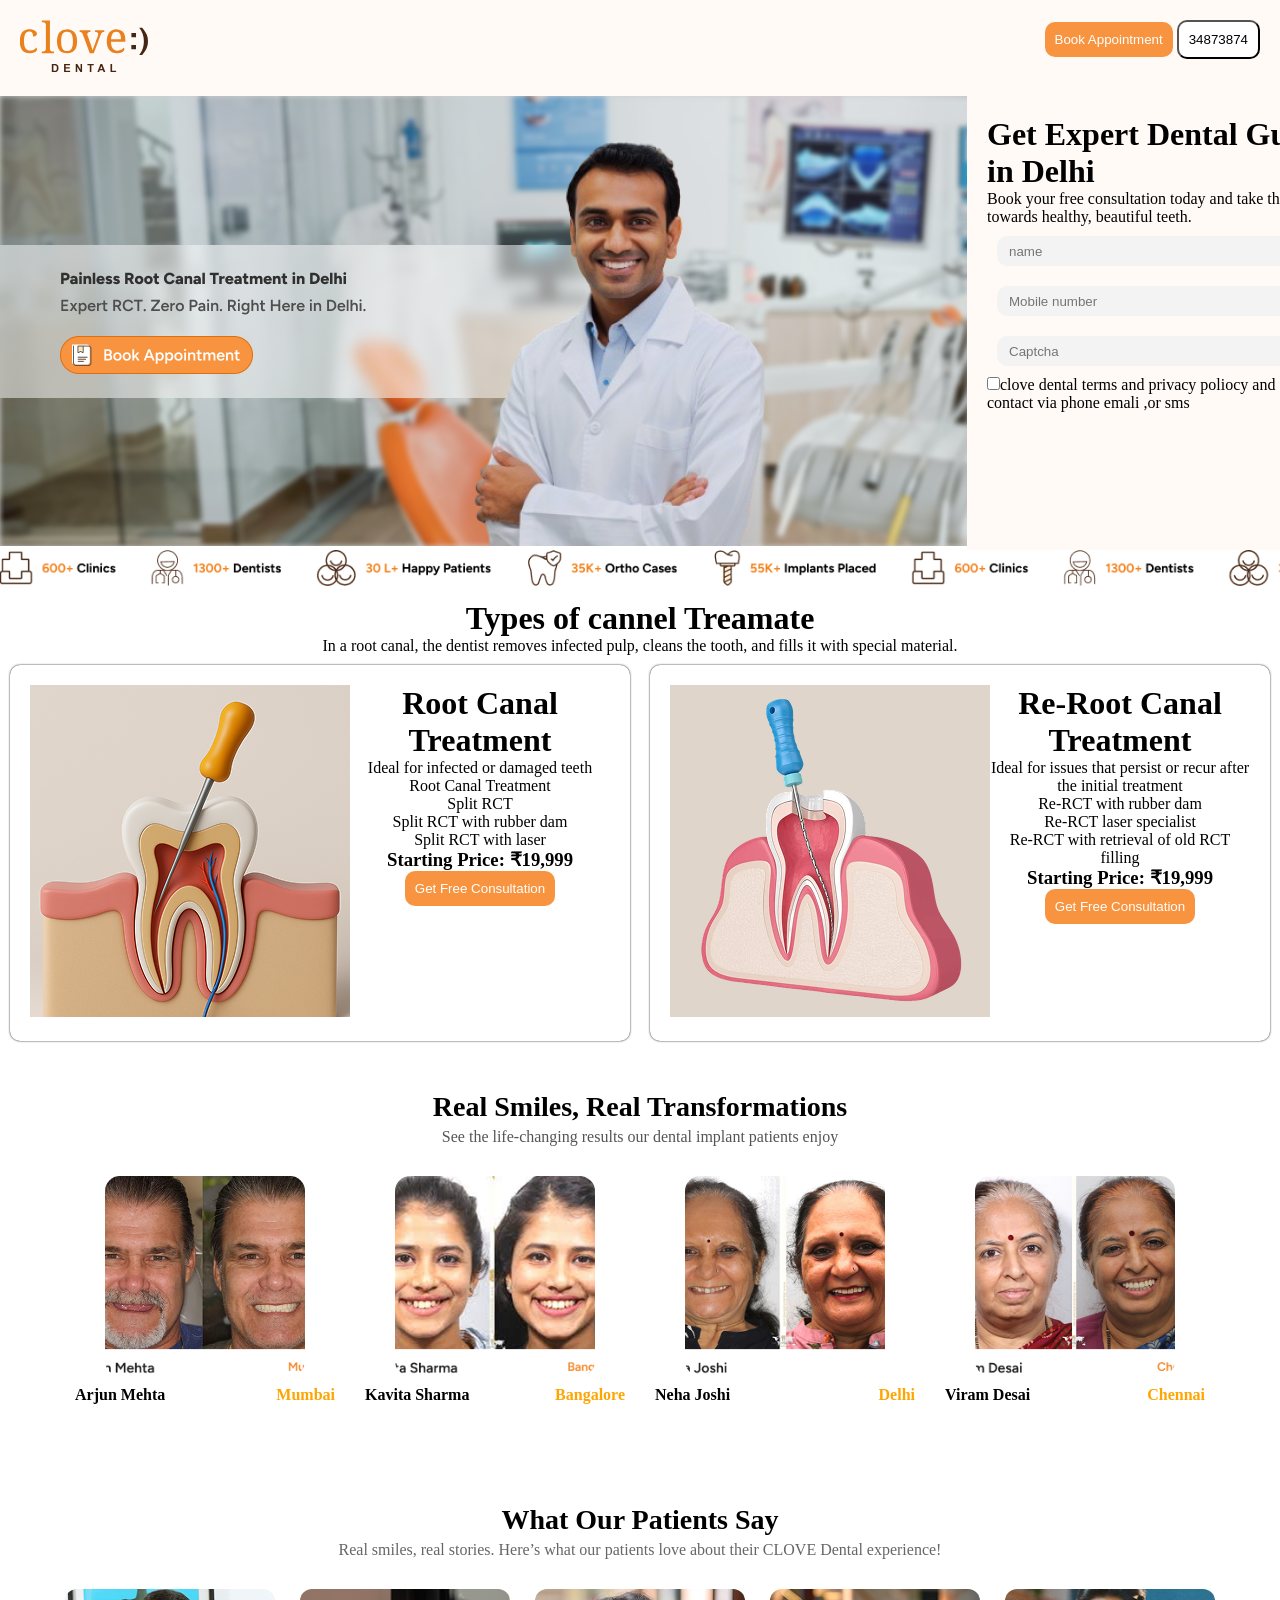
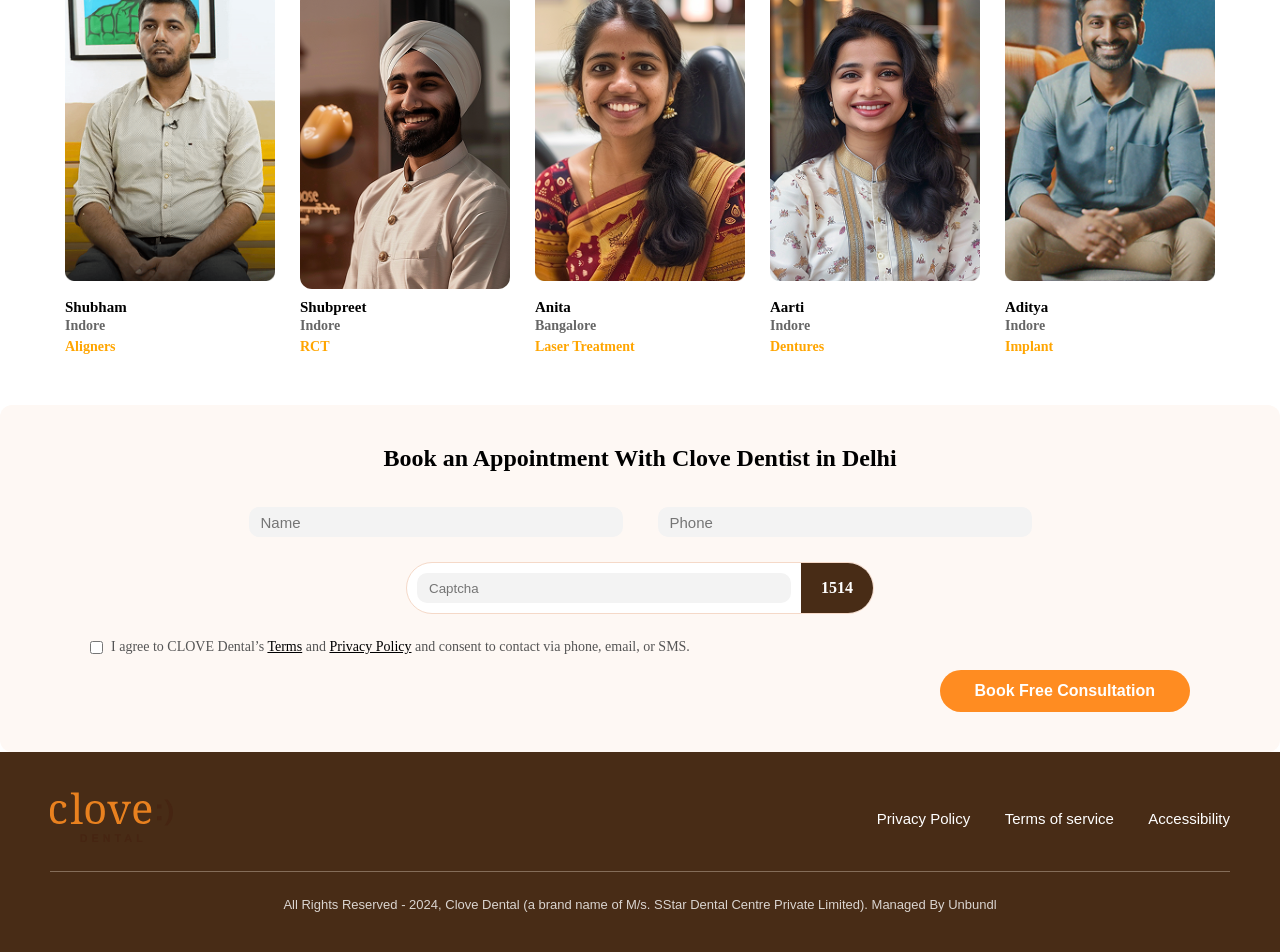
<file: index.html>
<!DOCTYPE html>
<html lang="en">
  <head>
    <meta charset="UTF-8" />
    <meta name="viewport" content="width=device-width, initial-scale=1.0" />
    <title>Your Landing Page Title</title>
    <link rel="stylesheet" href="style.css" />
  </head>
  <body>
    <div>
      <nav class="nav">
        <div><img src="./images/clove logo.svg" /></div>
        <div>
          <button
            style="
              background-color: #f8943f;
              color: white;
              border-width: 0px;
              padding: 10px;
              border-radius: 10px;
            "
          >
            Book Appointment
          </button> 
          <button
            style="
              background-color: white;
              color: black;
              border-width: 2px;
              padding: 10px;
              border-radius: 10px;
            "
          >
            34873874
          </button>
        </div>
      </nav>
      <div style="display: flex">
        <div>
          <img src="./images/homepagephot.png" />
        </div>
        <div class="card">
          <h1>Get Expert Dental Guidance in Delhi</h1>
          <p>
            Book your free consultation today and take the first step towards
            healthy, beautiful teeth.
          </p>
          <form>
            <input type="text" placeholder="name" />
            <input type="number" placeholder="Mobile number" />
            <input type="text" placeholder="Captcha" />
            <input type="checkbox" id="check" /><label
              >clove dental terms and privacy poliocy and consent to contact via
              phone emali ,or sms</label
            >
          </form>
        </div>
      </div>
      <img src="./images\propertites.png" width="1300px" />

      <div id="types of root cannel" class="rootcannel">
        <h1>Types of cannel Treamate</h1>
        <p>
          In a root canal, the dentist removes infected pulp, cleans the tooth,
          and fills it with special material.
        </p>
<div style="display: flex; justify-content: space-around;">
<div class="cardcannel">
  <div>
    <img src="./images/rootcanneltrement.png" alt="Root Canal Treatment" />
  </div>
  <div>
    <h1>Root Canal Treatment</h1>
    <p>Ideal for infected or damaged teeth</p>

    <ul type="none">
      <li>Root Canal Treatment</li>
      <li>Split RCT</li>
      <li>Split RCT with rubber dam</li>
      <li>Split RCT with laser</li>
    </ul>

    <h3>Starting Price: ₹19,999</h3>
          <button
            style="
              background-color: #f8943f;
              color: white;
              border-width: 0px;
              padding: 10px;
              border-radius: 10px;
            "
          >
            Get Free Consultation
          </button>
  </div>
</div>
 
<div class="cardcannel">
  <div>
    <img src="./images/rerootcannel.png" alt="Re-Root Canal Treatment" />
  </div>
  <div>
    <h1>Re-Root Canal Treatment</h1>
    <p>Ideal for issues that persist or recur after the initial treatment</p>

    <ul type="none">
      <li>Re-RCT with rubber dam</li>
      <li>Re-RCT laser specialist</li>
      <li>Re-RCT with retrieval of old RCT filling</li>
    </ul>

    <h3>Starting Price: ₹19,999</h3>
          <button
            style="
              background-color: #f8943f;
              color: white;
              border-width: 0px;
              padding: 10px;
              border-radius: 10px;
            "
          >
           Get Free Consultation
          </button>
  </div>
</div>
</div>
<div>
    
</div>
 <section class="transform-section">
  <h2>Real Smiles, Real Transformations</h2>
  <p>See the life-changing results our dental implant patients enjoy</p>

  <div class="transform-container">

    <!-- Card 1 -->
    <div class="transform-card">
      <div class="image-pair">
        <img src="./images/arjun.png" alt="Before">
      
      </div>
      <div class="info">
        <span class="name">Arjun Mehta</span>
        <span class="city">Mumbai</span>
      </div>
    </div>

    <!-- Card 2 -->
    <div class="transform-card">
      <div class="image-pair">
        <img src="./images/kavita.png" alt="Before">
        
      </div>
      <div class="info">
        <span class="name">Kavita Sharma</span>
        <span class="city">Bangalore</span>
      </div>
    </div>

    <!-- Card 3 -->
    <div class="transform-card">
      <div class="image-pair">
        <img src="./images/neha.png" alt="Before">
        
      </div>
      <div class="info">
        <span class="name">Neha Joshi</span>
        <span class="city">Delhi</span>
      </div>
    </div>

    <!-- Card 4 -->
    <div class="transform-card">
      <div class="image-pair">
        <img src="./images/viram.png" alt="Before and after">
        
      </div>
      <div class="info">
        <span class="name">Viram Desai</span>
        <span class="city">Chennai</span>
      </div>
    </div>

  </div>
</section>

<section class="patient-section">
  <h2>What Our Patients Say</h2>
  <p class="subtitle">Real smiles, real stories. Here’s what our patients love about their CLOVE Dental experience!</p>

  <div class="patients-row">

    <!-- Card 1 -->
    <div class="patient-item">
      <img src="./images/subham.png" alt="">
      <div class="label">
        <span class="name">Shubham</span>
        <span class="city">Indore</span>
        <span class="treatment orange">Aligners</span>
      </div>
    </div>

    <!-- Card 2 -->
    <div class="patient-item">
      <img src="./images/singh.png" alt="">
      <div class="label">
        <span class="name">Shubpreet</span>
        <span class="city">Indore</span>
        <span class="treatment orange">RCT</span>
      </div>
    </div>

    <!-- Card 3 -->
    <div class="patient-item">
      <img src="./images/anita.png" alt="">
      <div class="label">
        <span class="name">Anita</span>
        <span class="city">Bangalore</span>
        <span class="treatment orange">Laser Treatment</span>
      </div>
    </div>

    <!-- Card 4 -->
    <div class="patient-item">
      <img src="./images/arti.png" alt="">
      <div class="label">
        <span class="name">Aarti</span>
        <span class="city">Indore</span>
        <span class="treatment orange">Dentures</span>
      </div>
    </div>

    <!-- Card 5 -->
    <div class="patient-item">
      <img src="./images/aditya.png" alt="">
      <div class="label">
        <span class="name">Aditya</span>
        <span class="city">Indore</span>
        <span class="treatment orange">Implant</span>
      </div>
    </div>

    
     

  </div>
</section>
<section class="appointment-section">
  <h2>Book an Appointment With Clove Dentist in Delhi</h2>

  <form class="appointment-form">

    <input type="text" placeholder="Name" class="input-field" />

    <input type="text" placeholder="Phone" class="input-field" />

    <!-- Captcha -->
    <div class="captcha-box">
      <input type="text" placeholder="Captcha" class="captcha-input" />
      <div class="captcha-value">1514</div>
    </div>

    <!-- Checkbox + terms -->
    <div class="terms-row">
      <input type="checkbox" />
      <label>I agree to CLOVE Dental’s <a href="#">Terms</a> and <a href="#">Privacy Policy</a> and consent to contact via phone, email, or SMS.</label>
    </div>

    <!-- Submit Button -->
    <button type="submit" class="book-btn">Book Free Consultation</button>

  </form>
</section>
<footer class="clove-footer">
  <div class="footer-top">
    <div class="footer-logo">
      <img src="./images/clove logo.svg" alt="Clove Dental" />
    </div>

    <div class="footer-links">
      <a href="#">Privacy Policy</a>
      <a href="#">Terms of service</a>
      <a href="#">Accessibility</a>
    </div>
  </div>

  <hr class="footer-line" />

  <p class="footer-copy">
    All Rights Reserved - 2024, Clove Dental (a brand name of M/s. SStar Dental Centre Private Limited). 
    Managed By Unbundl
  </p>
</footer>


        </div>
      </div>
    </div>

    <script src="script.js"></script>
  </body>
</html>
</file>
<file: style.css>
*{
    margin:0px;
    padding: 0px;
}


/* Mobile (default) */
.container { max-width: 100%; padding: 0 20px; }

/* Tablet */
@media (min-width: 768px) {
    .container { max-width: 720px; margin: 0 auto; }
}

/* Desktop */
@media (min-width: 1024px) {
    .container { max-width: 1000px; }
}

@media (min-width: 1440px) {
    .container { max-width: 1200px; }
}
.nav{
    background-color:#FFFAF5 ;
  
 
    display: flex;
    justify-content: space-between;
    padding: 20px;
}
.home{
    background-image: url();
}

.card{
     background-color:#FFFAF5 ;
     padding: 20px;
     

}

input[type="text"],
input[type="number"] {
  width: 350px;
  height: 30px;
  margin: 10px;
  border: none;
  border-radius: 10px;
  padding: 0 12px;
  outline: none;
  background: #f3f3f3;
  transition: 0.2s ease;
  margin: 10px;
}

input[type="text"]:focus,
input[type="number"]:focus {
  background: #ffffff;
  box-shadow: 0 0 0 2px #4a90e2;
}
.rootcannel{
 text-align: center;
 margin-top:10px;
}

.cardcannel{
    border: 2px solid black;
 box-shadow: 0px 0px 2px;
    border: 10px;
    border-radius: 10px;
    display: flex;
    width: 800px;
    margin: 10px;
    padding: 20px;

}
.transform-section {
  text-align: center;
  padding: 40px 20px;
}

.transform-section h2 {
  font-size: 28px;
  font-weight: 700;
  margin-bottom: 5px;
}

.transform-section p {
  color: #555;
  margin-bottom: 30px;
}

.transform-container {
  display: flex;
  gap: 30px;
  overflow-x: auto;
  padding-bottom: 20px;
  justify-content: center;
}

.transform-card {
  min-width: 260px;
  display: flex;
  flex-direction: column;
  align-items: center;
}

.image-pair {
  display: flex;
  gap: 0;
  border-radius: 15px;
  overflow: hidden;
}

.image-pair img {
  width: 200px;
  height: 200px;
  object-fit: cover;
}

.info {
  margin-top: 10px;
  display: flex;
  justify-content: space-between;
  width: 100%;
}

.name {
  font-weight: 600;
}

.city {
  color: orange;
  font-weight: 600;
}

.patient-section {
  text-align: center;
  padding: 40px 20px;
}

.patient-section h2 {
  font-size: 28px;
  font-weight: 700;
  margin-bottom: 5px;
}

.subtitle {
  color: #666;
  margin-bottom: 30px;
  font-size: 16px;
}

.patients-row {
  display: flex;
  justify-content: center;
  gap: 25px;
  overflow-x: auto;
  padding-bottom: 10px;
}

.patient-item {
  display: flex;
  flex-direction: column;
  align-items: center;
}

.patient-item img {
  width: 210px;
  height: 300px;
  object-fit: cover;
  border-radius: 12px;
}

.label {
  text-align: left;
  margin-top: 10px;
  width: 210px;
}

.label .name {
  display: block;
  font-weight: 600;
  font-size: 15px;
}

.label .city {
  display: block;
  font-size: 14px;
  color: #666;
  margin-top: 2px;
}

.label .treatment {
  display: block;
  margin-top: 5px;
  font-weight: 700;
  font-size: 14px;
}

.orange {
  color: orange;
}
.appointment-section {
  background: #fef8f4;
  padding: 40px 20px;
  text-align: center;
  border-radius: 12px;
}

.appointment-section h2 {
  font-size: 24px;
  font-weight: 700;
  margin-bottom: 25px;
}

/* Form Layout */
.appointment-form {
  display: flex;
  flex-wrap: wrap;
  justify-content: center;
  gap: 15px;
  max-width: 1100px;
  margin: auto;
}

.input-field {
  width: 300px;
  padding: 12px 16px;
  border: 1px solid #f5d9c8;
  border-radius: 30px;
  font-size: 15px;
  outline: none;
  background: #fff;
}

/* Captcha combined box */
.captcha-box {
  display: flex;
  border-radius: 30px;
  overflow: hidden;
  border: 1px solid #f5d9c8;
  background: #fff;
}

.captcha-input {
  padding: 12px 16px;
  border: none;
  width: 200px;
  outline: none;
}

.captcha-value {
  background: #482c16;
  color: #fff;
  padding: 12px 20px;
  font-weight: 600;
  display: flex;
  align-items: center;
}

/* Terms row */
.terms-row {
  display: flex;
  align-items: center;
  gap: 8px;
  width: 100%;
  justify-content: flex-start;
  max-width: 1100px;
  margin-top: 10px;
}

.terms-row label {
  font-size: 14px;
  color: #555;
}

.terms-row a {
  color: #000;
  text-decoration: underline;
}

/* Button */
.book-btn {
  background: #ff8c21;
  color: #fff;
  border: none;
  padding: 12px 35px;
  border-radius: 30px;
  font-size: 16px;
  font-weight: 600;
  cursor: pointer;
  transition: 0.3s;
  margin-left: auto;
}

.book-btn:hover {
  background: #e67612;
}.clove-footer {
  background: #482c16; /* deep brown */
  color: #fff;
  padding: 40px 50px;
  font-family: sans-serif;
}

.footer-top {
  display: flex;
  justify-content: space-between;
  align-items: center;
}

.footer-logo img {
  height: 50px;
}

.footer-links a {
  color: #fff;
  text-decoration: none;
  margin-left: 30px;
  font-size: 15px;
}

.footer-links a:hover {
  text-decoration: underline;
}

.footer-line {
  margin: 25px 0;
  border: none;
  border-top: 1px solid #bfae9c;
  opacity: 0.5;
}

.footer-copy {
  text-align: center;
  font-size: 13px;
  opacity: 0.8;
}
/* ============================
   RESPONSIVE BREAKPOINTS
   ============================ */

/* --- Tablet (max-width: 1024px) --- */
@media (max-width: 1024px) {

  .cardcannel {
    width: 100%;
    flex-direction: column;
    text-align: center;
  }

  .transform-container,
  .patients-row {
    justify-content: flex-start;
  }

  .appointment-form {
    gap: 10px;
  }

  .book-btn {
    margin-left: 0;
    width: auto;
  }

  .footer-top {
    flex-direction: column;
    gap: 20px;
  }
}


/* --- Mobile (max-width: 768px) --- */
@media (max-width: 768px) {

  /* Root Canal Cards */
  .cardcannel {
    flex-direction: column;
    width: 100%;
    padding: 15px;
    margin: 10px 0;
  }
  .cardcannel img {
    width: 100%;
    height: auto;
  }

  /* Before/After section */
  .image-pair img {
    width: 140px;
    height: 140px;
  }
  .transform-card {
    min-width: 180px;
  }

  /* Patients section */
  .patient-item img {
    width: 150px;
    height: 220px;
  }
  .label {
    width: 150px;
  }

  /* Appointment form */
  .appointment-form {
    flex-direction: column;
    align-items: center;
  }
  .input-field,
  .captcha-input {
    width: 260px;
  }
  .captcha-box {
    width: 260px;
    justify-content: space-between;
  }
  .book-btn {
    width: 260px;
  }

  .terms-row {
    flex-wrap: wrap;
    font-size: 13px;
  }

  /* Footer */
  .footer-links {
    text-align: center;
  }
  .footer-links a {
    margin: 10px;
    display: inline-block;
  }
}


/* --- Small Mobile (max-width: 480px) --- */
@media (max-width: 480px) {

  /* Headings */
  .transform-section h2,
  .patient-section h2,
  .appointment-section h2 {
    font-size: 20px;
  }

  /* Before/After images */
  .image-pair img {
    width: 120px;
    height: 120px;
  }

  /* Patient pics */
  .patient-item img {
    width: 130px;
    height: 180px;
  }

  .input-field,
  .captcha-input,
  .book-btn {
    width: 230px;
  }

  /* Footer */
  .clove-footer {
    padding: 25px;
  }
  .footer-copy {
    font-size: 11px;
  }
}
</file>
